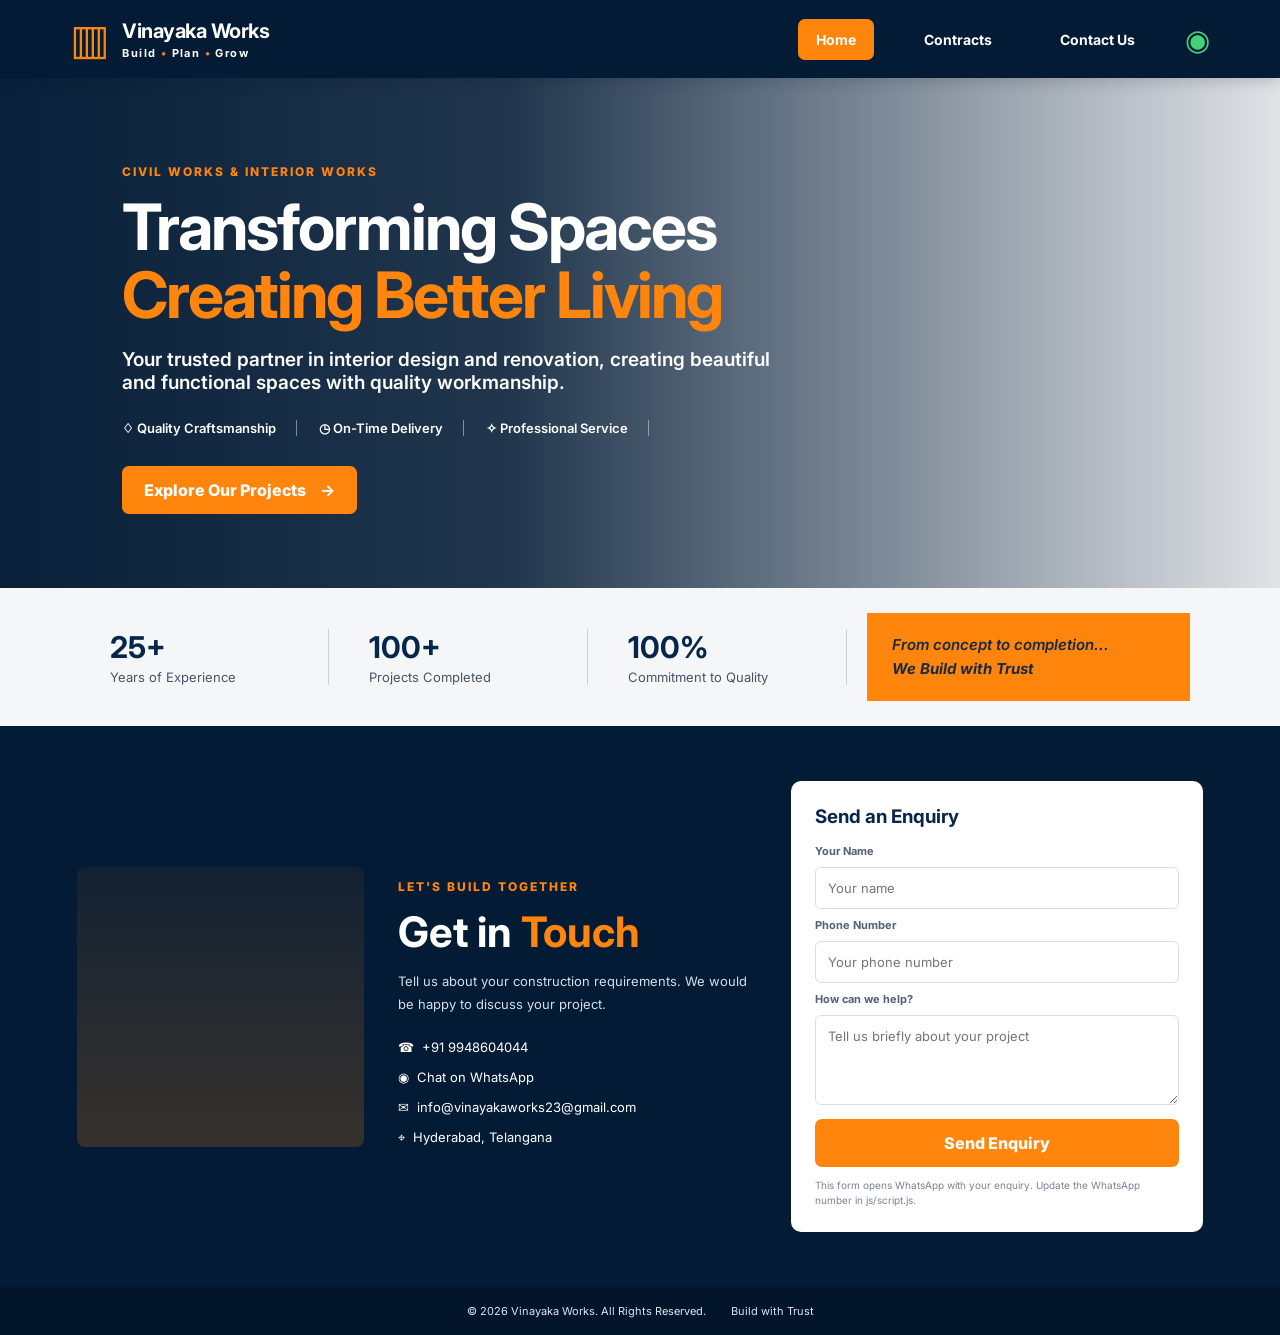
<file: index.html>
<!DOCTYPE html>
<html lang="en">
<head>
  <meta charset="UTF-8">
  <meta name="viewport" content="width=device-width, initial-scale=1.0">
  <meta name="description" content="Trusted construction and civil works services. Explore our projects and contact us for your next build.">
  <title>Vinayaka Works | Build • Plan • Grow</title>
  <link rel="preconnect" href="https://fonts.googleapis.com">
  <link rel="preconnect" href="https://fonts.gstatic.com" crossorigin>
  <link href="https://fonts.googleapis.com/css2?family=Inter:wght@400;500;600;700;800&display=swap" rel="stylesheet">
  <link rel="stylesheet" href="css/style.css">
</head>
<body>
  <header class="site-header">
    <a class="brand" href="#home" aria-label="Vinayaka Works home">
      <span class="brand-mark">▥</span>
      <span><strong>Vinayaka Works</strong><small>Build <i>•</i> Plan <i>•</i> Grow</small></span>
    </a>
    <button class="menu-toggle" id="menuToggle" aria-label="Open navigation" aria-expanded="false">☰</button>
    <nav class="nav" id="nav">
      <a class="nav-link active" href="#home">Home</a>
      <a class="nav-link" href="contracts.html">Contracts</a>
      <a class="nav-link" href="#contact">Contact Us</a>
      <a class="nav-whatsapp" href="https://wa.me/919948604044" target="_blank" rel="noopener" aria-label="Chat on WhatsApp">◉</a>
    </nav>
  </header>

  <main>
    <section class="hero" id="home">
      <div class="hero-content">
        <p class="eyebrow">CIVIL WORKS &amp; INTERIOR WORKS</p>
        <h1>Transforming Spaces<br><span>Creating Better Living</span></h1>
        <p class="hero-subtitle">Your trusted partner in interior design and renovation, creating beautiful and functional spaces with quality workmanship.</p>
        <div class="hero-points">
          <span>♢ Quality Craftsmanship</span><span>◷ On-Time Delivery</span><span>✧ Professional Service</span>
        </div>
        <a class="button button-orange" href="contracts.html">Explore Our Projects <b>→</b></a>
      </div>
    </section>

    <section class="stats" aria-label="Company highlights">
      <div class="stat"><strong>25+</strong><span>Years of Experience</span></div>
      <div class="stat"><strong>100+</strong><span>Projects Completed</span></div>
      <div class="stat"><strong>100%</strong><span>Commitment to Quality</span></div>
      <div class="trust-note">From concept to completion...<br><b>We Build with Trust</b></div>
    </section>


    <section class="contact-section" id="contact">
      <div class="contact-image" role="img" aria-label="Construction site"></div>
      <div class="contact-copy">
        <p class="eyebrow">LET'S BUILD TOGETHER</p>
        <h2>Get in <span>Touch</span></h2>
        <p>Tell us about your construction requirements. We would be happy to discuss your project.</p>
        <div class="contact-details">
          <a href="tel:+919948604044">☎ &nbsp;+91 9948604044</a>
          <a href="https://wa.me/919948604044" target="_blank" rel="noopener">◉ &nbsp;Chat on WhatsApp</a>
          <a href="mailto:info@vinayakaworks23@gmail.com">✉ &nbsp;info@vinayakaworks23@gmail.com</a>
          <span>⌖ &nbsp;Hyderabad, Telangana</span>
        </div>
      </div>
      <form class="contact-form" id="contactForm">
        <h3>Send an Enquiry</h3>
        <label for="name">Your Name</label>
        <input id="name" name="name" type="text" placeholder="Your name" required>
        <label for="phone">Phone Number</label>
        <input id="phone" name="phone" type="tel" placeholder="Your phone number" required>
        <label for="message">How can we help?</label>
        <textarea id="message" name="message" rows="4" placeholder="Tell us briefly about your project" required></textarea>
        <button class="button button-orange" type="submit">Send Enquiry</button>
        <p class="form-help">This form opens WhatsApp with your enquiry. Update the WhatsApp number in js/script.js.</p>
      </form>
    </section>
  </main>

  <footer class="footer">
    <p>© <span id="year"></span> Vinayaka Works. All Rights Reserved.</p>
    <span>Build with Trust</span>
  </footer>
  <script src="js/script.js"></script>
</body>
</html>
</file>
<file: css/style.css>
* { box-sizing: border-box; }
:root {
  --navy: #06264a;
  --navy-dark: #031b35;
  --orange: #ff850d;
  --ink: #142b45;
  --muted: #667386;
  --white: #fff;
}
html { scroll-behavior: smooth; scroll-padding-top: 86px; }
body { margin: 0; font-family: "Inter", Arial, sans-serif; color: var(--ink); }
a { color: inherit; text-decoration: none; }
.site-header { height: 78px; padding: 0 5.5%; background: var(--navy-dark); color: white; display: flex; align-items: center; justify-content: space-between; position: sticky; top: 0; z-index: 10; box-shadow: 0 3px 14px #00152b30; }
.brand { display: flex; align-items: center; gap: 12px; }
.brand-mark { color: var(--orange); font-size: 42px; line-height: 1; }
.brand strong { display: block; font-size: 20px; letter-spacing: -.5px; }
.brand small { display: block; margin-top: 3px; font-weight: 700; letter-spacing: 1.4px; font-size: 11px; }
.brand i { color: var(--orange); font-style: normal; }
.nav { display: flex; align-items: center; gap: 32px; }
.nav-link { padding: 12px 18px; border-radius: 7px; font-size: 14px; font-weight: 700; transition: .2s; }
.nav-link:hover, .nav-link.active { background: var(--orange); }
.nav-whatsapp { color: #43d477; font-size: 29px; }
.menu-toggle { display: none; border: 0; background: none; color: white; font-size: 28px; }
.hero { min-height: 510px; display: flex; align-items: center; padding: 70px 9.5%; color: white; background: linear-gradient(90deg, rgba(3,27,53,.98) 0%, rgba(3,27,53,.88) 40%, rgba(3,27,53,.12) 100%), url("https://images.unsplash.com/photo-1600607687920-4e2a09cf159d?auto=format&fit=crop&w=2000&q=90") center/cover; }
.hero-content { max-width: 660px; }
.eyebrow { color: var(--orange); font-size: 12px; font-weight: 800; letter-spacing: 2px; }
h1 { font-size: clamp(38px, 5vw, 64px); line-height: 1.06; margin: 14px 0; letter-spacing: -2px; }
h1 span, .contact-copy h2 span { color: var(--orange); }
.hero-subtitle { font-size: 19px; font-weight: 600; margin: 20px 0 26px; }
.hero-points { display: flex; flex-wrap: wrap; gap: 22px; margin-bottom: 30px; font-size: 13px; font-weight: 600; }
.hero-points span { border-right: 1px solid #ffffff70; padding-right: 20px; }
.button { border: 0; display: inline-flex; align-items: center; justify-content: center; gap: 14px; border-radius: 7px; padding: 14px 22px; font: inherit; font-weight: 800; cursor: pointer; transition: transform .2s, background .2s; }
.button:hover { transform: translateY(-2px); }
.button-orange { background: var(--orange); color: white; }
.button-orange:hover { background: #ed7300; }
.stats { display: grid; grid-template-columns: repeat(3, 1fr) 1.35fr; align-items: center; gap: 20px; padding: 25px 7%; background: #f4f6f8; }
.stat { display: flex; flex-direction: column; gap: 4px; border-right: 1px solid #c8d0d9; padding-left: 20px; }
.stat strong { font-size: 30px; color: var(--navy); }
.stat span { font-size: 13px; color: #475569; }
.trust-note { background: var(--orange); color: #172b42; padding: 20px 25px; font-size: 15px; font-style: italic; font-weight: 600; line-height: 1.6; }
.section { padding: 64px 7%; }
.section-heading { display: flex; align-items: center; gap: 24px; justify-content: center; }
.section-heading span { height: 1px; background: #9aa8b8; flex: 1; }
.section-heading h2 { font-size: clamp(23px, 3vw, 32px); margin: 0; color: var(--navy); text-align: center; }
.section-intro { text-align: center; color: var(--muted); margin: 13px 0 25px; font-size: 14px; }
.filters { display: flex; justify-content: center; gap: 9px; margin-bottom: 25px; flex-wrap: wrap; }
.filter-btn { border: 1px solid #d7dee7; background: white; color: var(--navy); border-radius: 30px; padding: 9px 17px; cursor: pointer; font: inherit; font-size: 12px; font-weight: 700; }
.filter-btn.active, .filter-btn:hover { color: white; background: var(--navy); border-color: var(--navy); }
.project-grid { display: grid; grid-template-columns: repeat(4, 1fr); gap: 18px; }
.project-card { min-width: 0; border-radius: 9px; overflow: hidden; background: var(--navy); color: white; box-shadow: 0 5px 18px #0c29451a; transition: transform .25s; }
.project-card:hover { transform: translateY(-5px); }
.project-card img { width: 100%; height: 190px; display: block; object-fit: cover; }
.project-caption { padding: 15px; }
.project-caption h3 { margin: 0 0 6px; font-size: 15px; }
.project-caption p { margin: 0; color: #d9e2ec; font-size: 12px; line-height: 1.5; }
.project-card.hidden { display: none; }
.note { text-align: center; color: #788494; font-size: 11px; margin-top: 22px; }
.contact-section { background: var(--navy-dark); color: white; display: grid; grid-template-columns: .8fr 1fr 1.15fr; gap: 34px; align-items: center; padding: 55px 6%; }
.contact-image { min-height: 280px; border-radius: 8px; background: linear-gradient(0deg,#ff850d35,#ff850d10), url("https://images.unsplash.com/photo-1504307651254-35680f356dfd?auto=format&fit=crop&w=900&q=85") center/cover; }
.contact-copy h2 { font-size: 42px; margin: 10px 0; }
.contact-copy > p:not(.eyebrow) { color: #d4deea; line-height: 1.7; font-size: 13px; }
.contact-details { display: grid; gap: 14px; margin-top: 24px; font-size: 13px; }
.contact-details a:hover { color: var(--orange); }
.contact-form { background: white; color: var(--ink); border-radius: 10px; padding: 24px; display: grid; gap: 9px; }
.contact-form h3 { margin: 0 0 7px; color: var(--navy); }
.contact-form label { font-size: 11px; font-weight: 700; color: #536174; }
.contact-form input, .contact-form textarea { width: 100%; border: 1px solid #d7dee7; border-radius: 6px; padding: 12px; font: inherit; font-size: 13px; outline: none; }
.contact-form input:focus, .contact-form textarea:focus { border-color: var(--orange); }
.contact-form textarea { resize: vertical; }
.contact-form .button { width: 100%; margin-top: 5px; }
.form-help { color: #788494; font-size: 10px; line-height: 1.5; margin: 2px 0 0; }
.footer { display: flex; justify-content: center; gap: 25px; flex-wrap: wrap; background: #02152a; color: #dce5ef; padding: 17px; font-size: 11px; }
.footer p { margin: 0; }
@media (max-width: 950px) {
  .project-grid { grid-template-columns: repeat(2, 1fr); }
  .contact-section { grid-template-columns: 1fr 1fr; }
  .contact-image { display: none; }
  .stats { grid-template-columns: repeat(3, 1fr); }
  .trust-note { grid-column: 1 / -1; text-align: center; }
}
@media (max-width: 650px) {
  .site-header { height: 68px; padding: 0 5%; }
  .brand strong { font-size: 15px; }
  .brand-mark { font-size: 32px; }
  .menu-toggle { display: block; }
  .nav { display: none; position: absolute; top: 68px; left: 0; right: 0; background: var(--navy-dark); padding: 14px 5% 20px; flex-direction: column; align-items: stretch; gap: 7px; }
  .nav.open { display: flex; }
  .nav-link { text-align: center; }
  .nav-whatsapp { text-align: center; }
  .hero { min-height: 540px; padding: 55px 7%; background-position: 60% center; }
  h1 { letter-spacing: -1px; }
  .hero-points { gap: 12px; flex-direction: column; }
  .hero-points span { border: 0; }
  .stats { grid-template-columns: 1fr 1fr; padding: 24px 7%; }
  .stat { padding: 10px; }
  .trust-note { grid-column: 1 / -1; }
  .section { padding: 48px 6%; }
  .section-heading { gap: 10px; }
  .section-heading span { display: none; }
  .project-grid { grid-template-columns: 1fr; }
  .project-card img { height: 220px; }
  .contact-section { grid-template-columns: 1fr; padding: 42px 6%; }
  .contact-copy h2 { font-size: 36px; }
  .footer { text-align: center; }
}


/* Dedicated Contracts page */
.page-hero {
  min-height: 300px;
  padding: 65px 8%;
  color: white;
  text-align: center;
  background: linear-gradient(110deg, rgba(3,27,53,.96), rgba(3,27,53,.72)),
    url("https://images.unsplash.com/photo-1504307651254-35680f356dfd?auto=format&fit=crop&w=1800&q=85") center/cover;
}
.page-hero h1 { margin: 12px 0; font-size: clamp(36px, 5vw, 58px); }
.page-hero h1 span { color: var(--orange); }
.page-hero > p:not(.eyebrow) { color: #e0e8f0; margin: 0 auto 24px; }
.page-hero .button { margin-top: 4px; }














/* OUR WORK PAGE */

.page-hero {
    min-height: 270px;
    padding: 65px 8%;
    text-align: center;
    color: white;

    background:
        linear-gradient(
            rgba(3, 27, 53, 0.88),
            rgba(3, 27, 53, 0.88)
        ),
        url("../images/banner.png") center/cover;
}

.page-hero h1 {
    font-size: 52px;
    margin: 15px 0;
}

.page-hero h1 span {
    color: #ff850d;
}

.page-hero p {
    color: #e0e8f0;
}

.projects-section {
    padding: 65px 7%;
}

.project-grid {
    display: grid;
    grid-template-columns: repeat(3, 1fr);
    gap: 25px;
}

.project-card {
    background: #06264a;
    border-radius: 10px;
    overflow: hidden;
    transition: 0.3s ease;
}

.project-card:hover {
    transform: translateY(-7px);
    box-shadow: 0 10px 25px #001b3530;
}

.project-card img {
    width: 100%;
    height: 230px;
    object-fit: cover;
    display: block;
}

.project-caption {
    padding: 18px;
    color: white;
}

.project-caption h3 {
    margin: 0 0 8px;
    font-size: 17px;
}

.project-caption p {
    margin: 0;
    color: #d5dfeb;
    font-size: 13px;
}

@media(max-width: 850px) {
    .project-grid {
        grid-template-columns: repeat(2, 1fr);
    }
}

@media(max-width: 550px) {
    .project-grid {
        grid-template-columns: 1fr;
    }

    .page-hero h1 {
        font-size: 38px;
    }

    .project-card img {
        height: 220px;
    }
}




/* ===== PROJECTS PAGE ===== */

.projects-section {
    padding: 75px 8%;
    background: #f5f7fa;
}

.projects-section .section-intro {
    text-align: center;
    color: #687789;
    margin: 12px 0 45px;
}

/* Gallery layout */

.project-grid {
    display: grid;
    grid-template-columns: repeat(2, minmax(0, 1fr));
    gap: 35px;
    max-width: 1150px;
    margin: auto;
}

/* Project card */

.project-card {
    background: white;
    border-radius: 18px;
    overflow: hidden;
    box-shadow: 0 8px 25px rgba(0, 25, 55, 0.08);
    transition: transform 0.35s ease, box-shadow 0.35s ease;
}

.project-card:hover {
    transform: translateY(-8px);
    box-shadow: 0 16px 35px rgba(0, 25, 55, 0.15);
}

/* Image container */

.project-image {
    height: 270px;
    position: relative;
    overflow: hidden;
    background: #dce4ed;
}

.project-image img {
    width: 100%;
    height: 100%;
    display: block;
    object-fit: cover;
    transition: transform 0.5s ease;
}

.project-card:hover .project-image img {
    transform: scale(1.06);
}

/* Different image shapes */

.project-card:nth-child(2) .project-image {
    border-radius: 0 0 0 65px;
}

.project-card:nth-child(3) .project-image {
    border-radius: 0 65px 0 0;
}

.project-card:nth-child(4) .project-image {
    border-radius: 0 0 65px 0;
}

.project-card:nth-child(5) .project-image {
    border-radius: 65px 0 0 0;
}

.project-card:nth-child(6) .project-image {
    border-radius: 0 0 0 65px;
}

.project-card:nth-child(7) .project-image {
    border-radius: 0 65px 0 0;
}

.project-card:nth-child(8) .project-image {
    border-radius: 0 0 65px 0;
}

/* Project number */

.project-number {
    position: absolute;
    top: 18px;
    left: 18px;
    width: 43px;
    height: 43px;
    display: flex;
    align-items: center;
    justify-content: center;
    background: #ff850d;
    color: white;
    border-radius: 50%;
    font-weight: 800;
    font-size: 13px;
    box-shadow: 0 4px 12px rgba(0, 0, 0, 0.2);
}

/* Project details */

.project-caption {
    padding: 22px 25px 25px;
    border-left: 4px solid #ff850d;
}

.project-label {
    color: #ff850d;
    font-size: 10px;
    font-weight: 800;
    letter-spacing: 2px;
}

.project-caption h3 {
    color: #08294d;
    font-size: 19px;
    font-weight: 700;
    margin: 9px 0 0;
    line-height: 1.4;
}

/* Responsive design */

@media (max-width: 768px) {
    .projects-section {
        padding: 55px 6%;
    }

    .project-grid {
        grid-template-columns: 1fr;
        gap: 25px;
    }

    .project-image {
        height: 250px;
    }
}

@media (max-width: 480px) {
    .project-image {
        height: 215px;
    }

    .project-caption h3 {
        font-size: 17px;
    }
}





/* Company logo fitting */

.project-image.logo-image {
    height: 230px;
    padding: 25px;
    background: #ffffff;
    display: flex;
    align-items: center;
    justify-content: center;
}

.project-image.logo-image img {
    width: 100%;
    height: 100%;
    object-fit: contain;
    padding: 10px;
}

/* Keep logo number visible */
.project-image.logo-image .project-number {
    z-index: 2;
}
</file>
